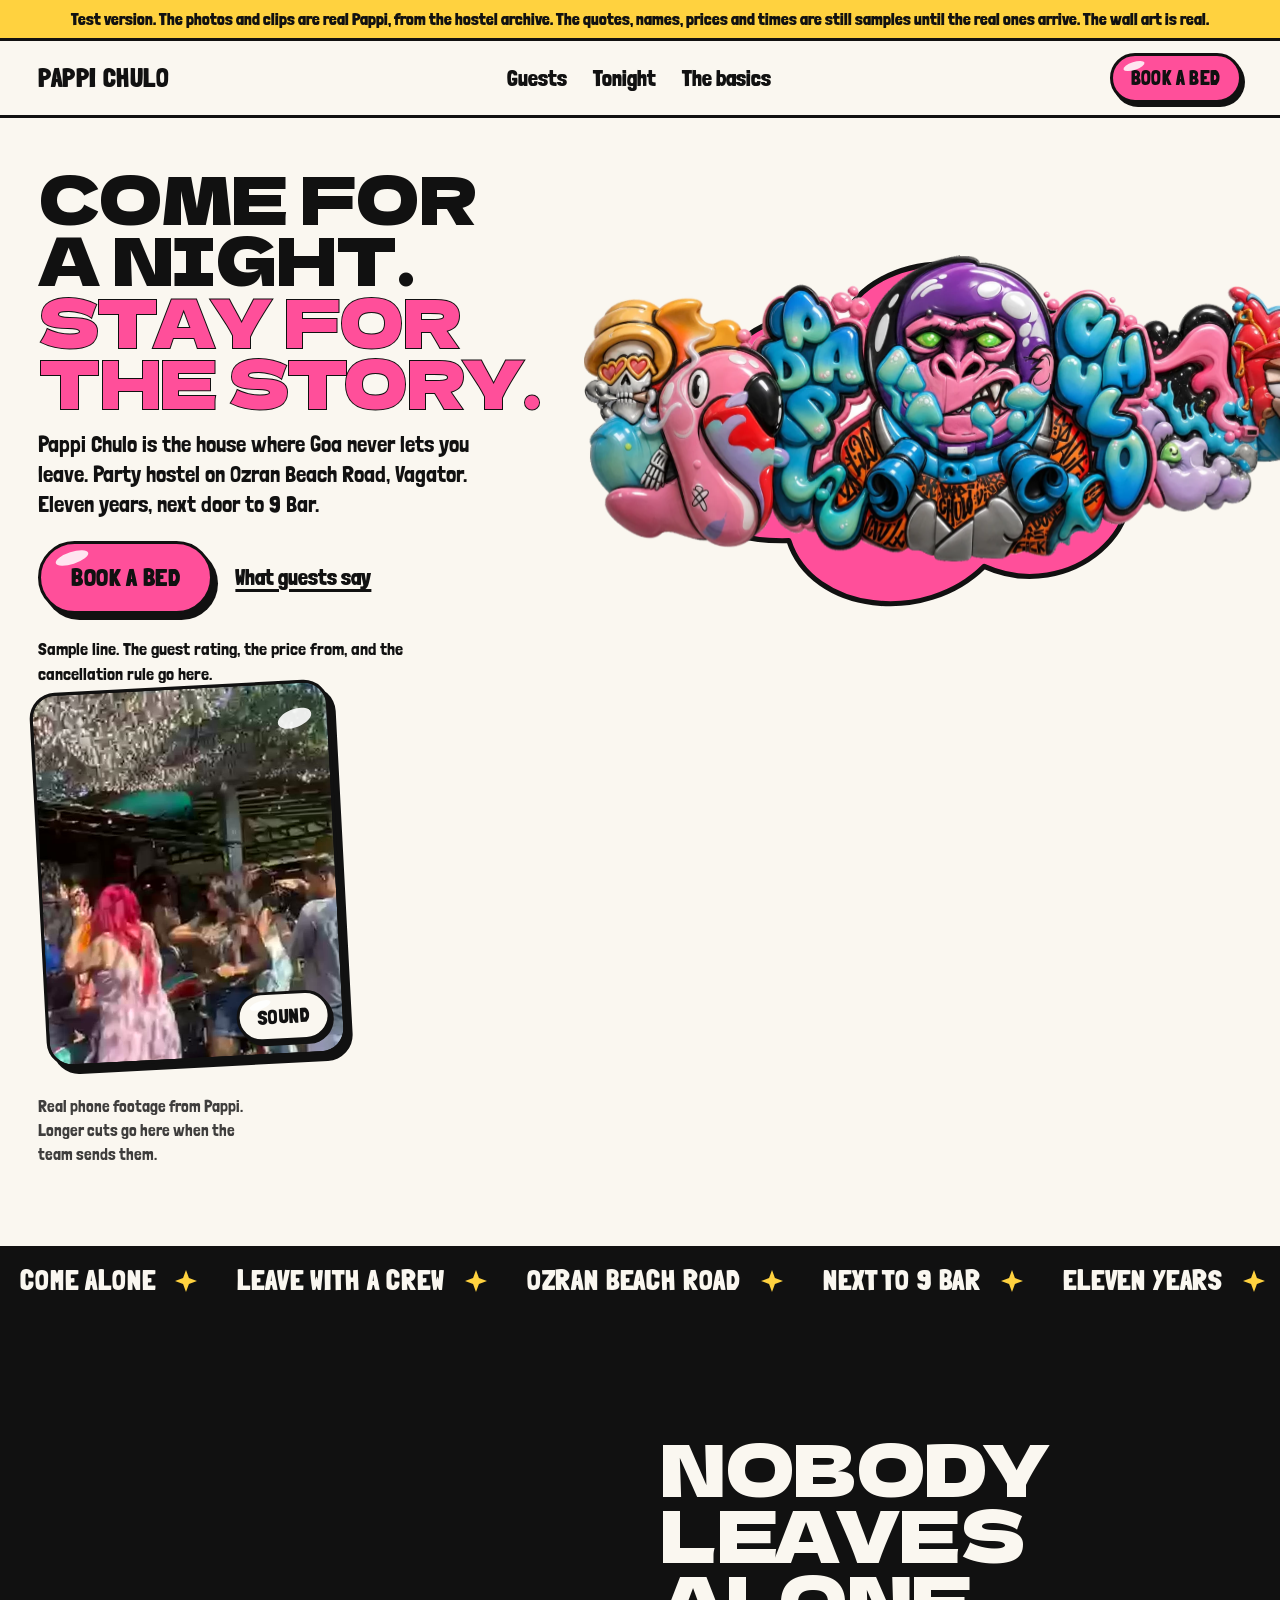
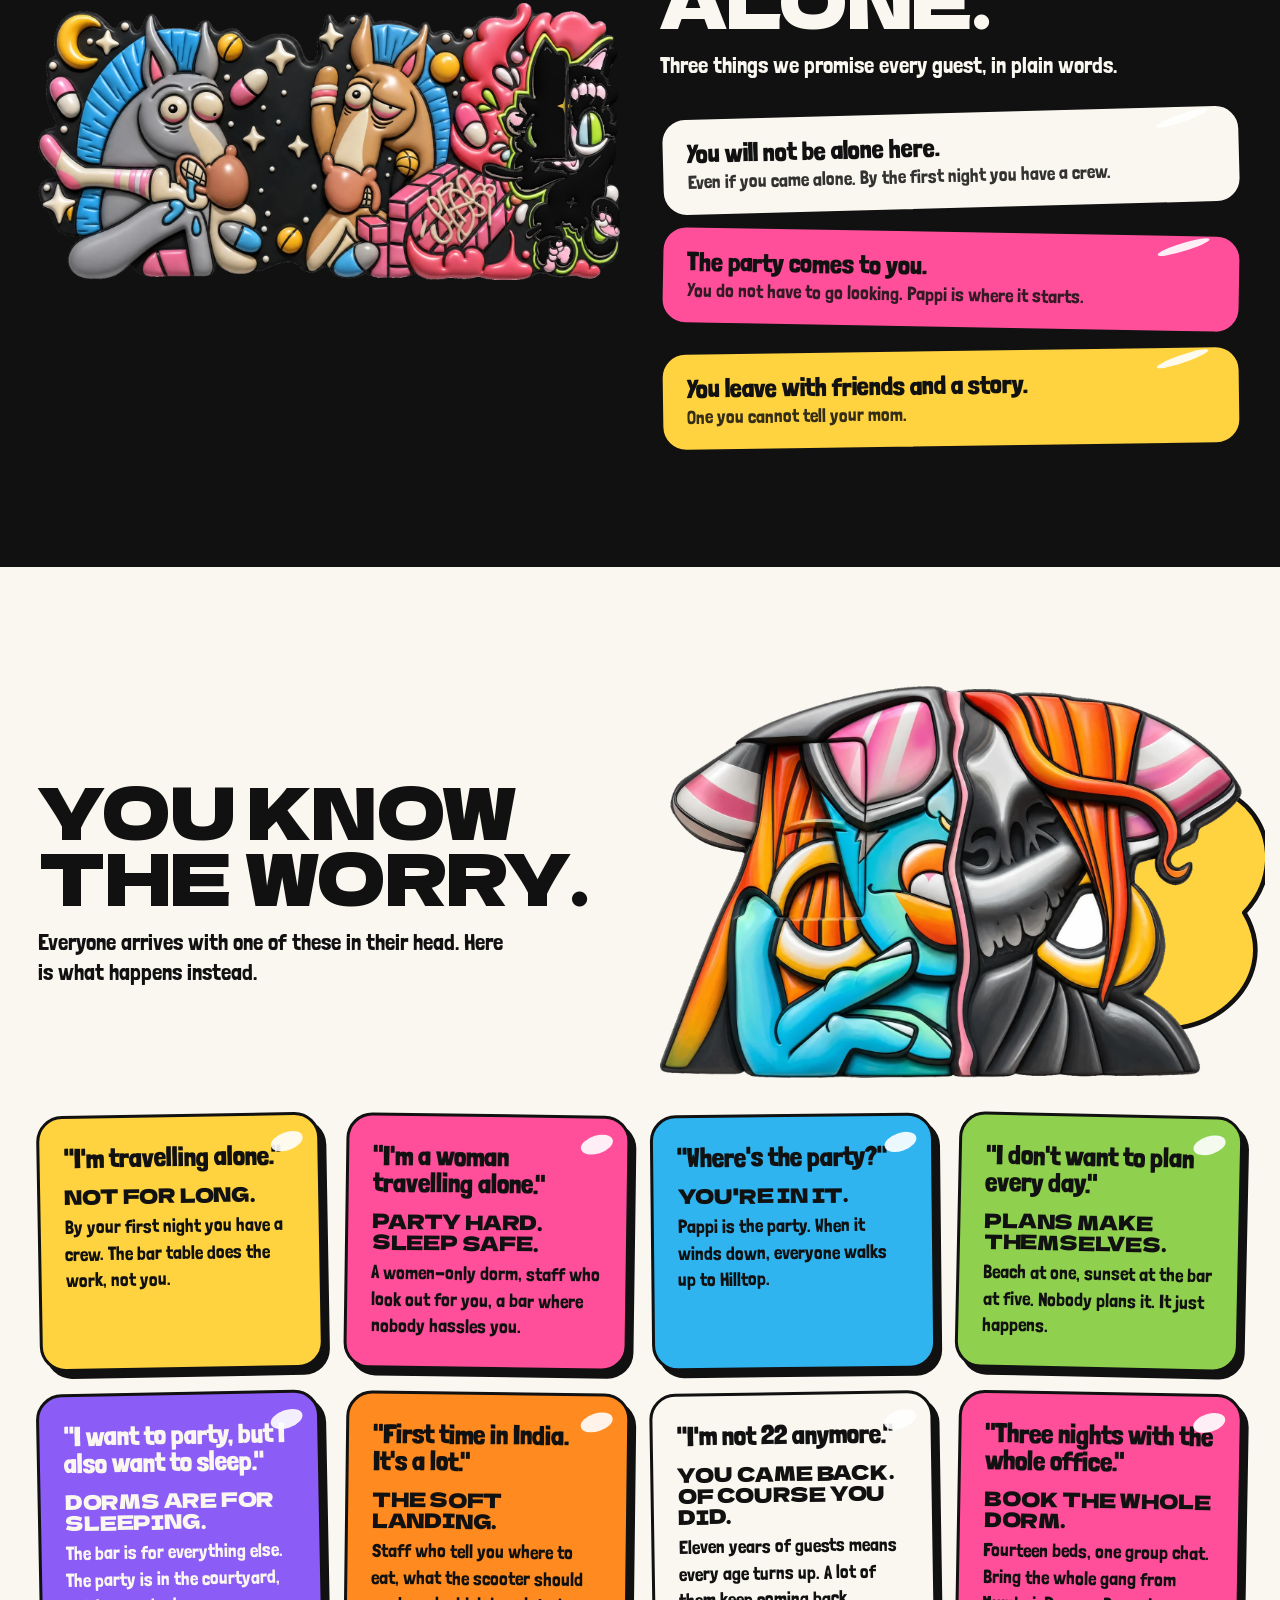
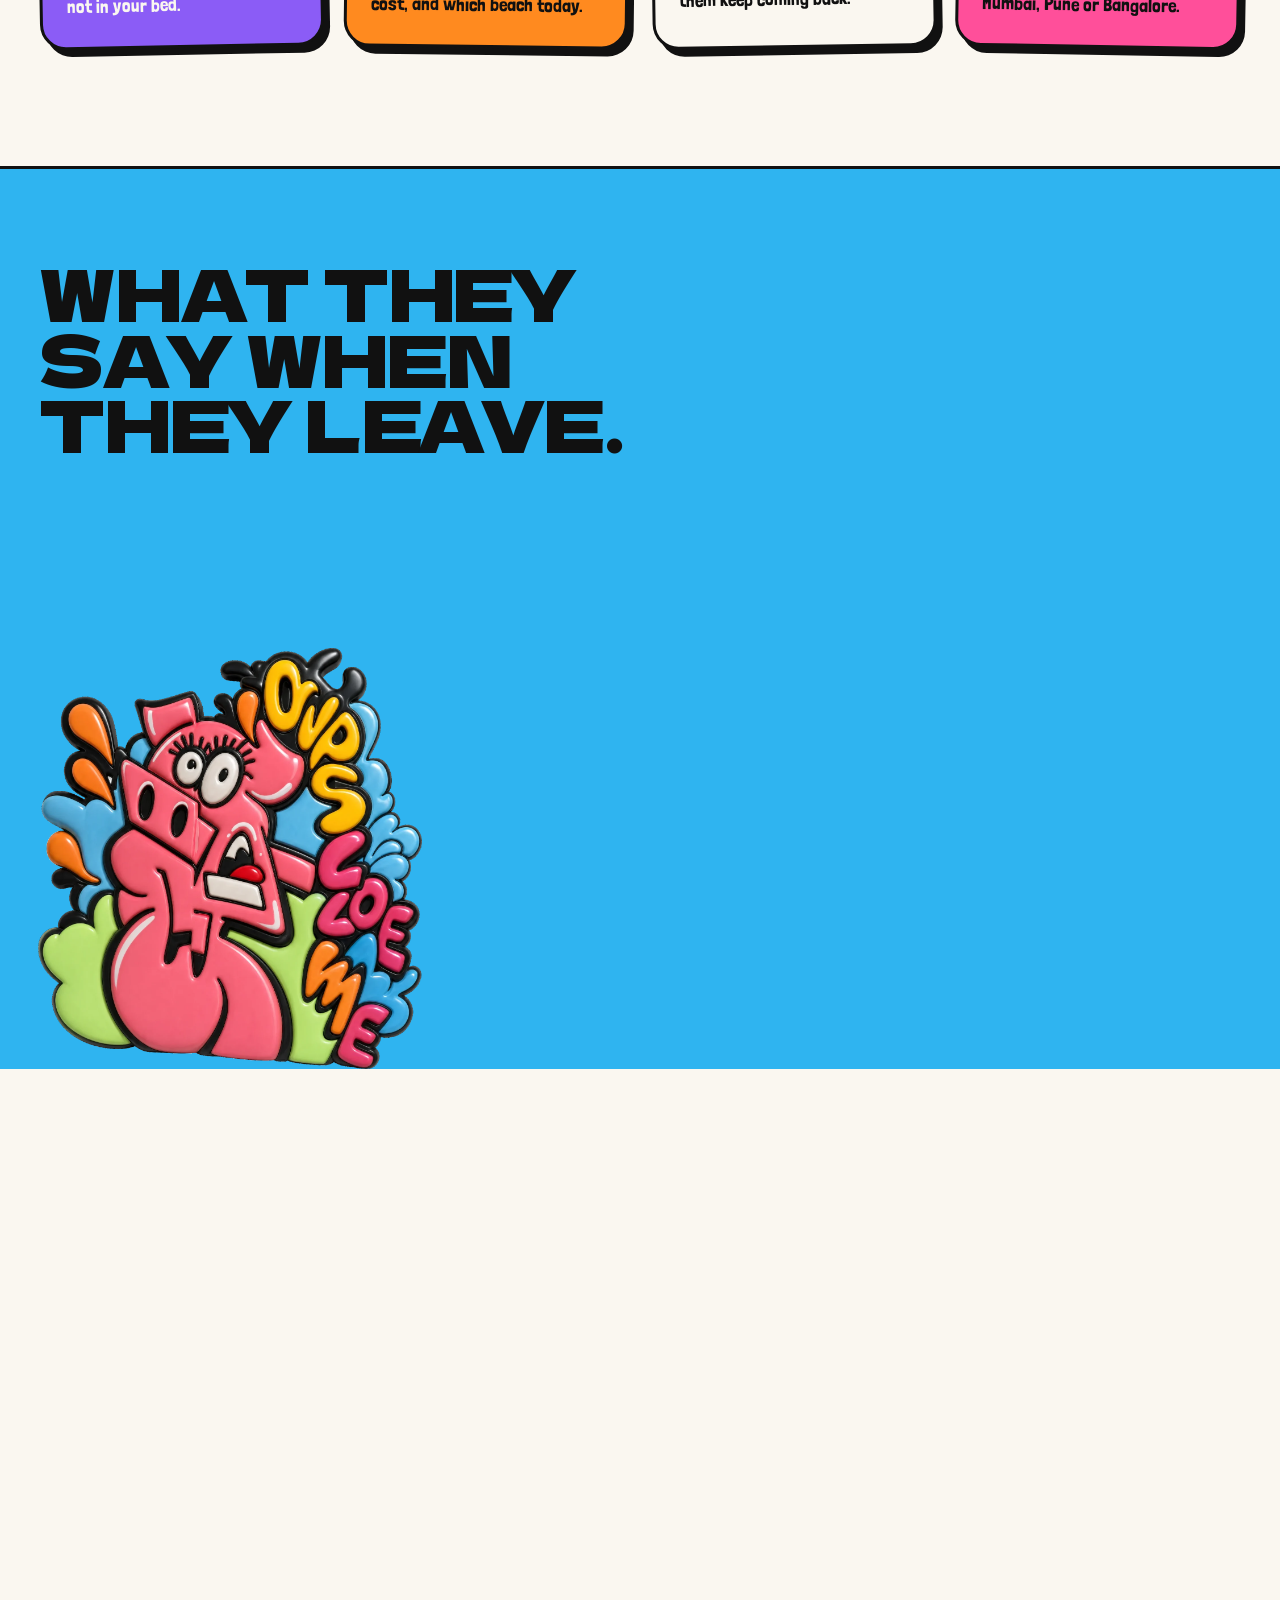
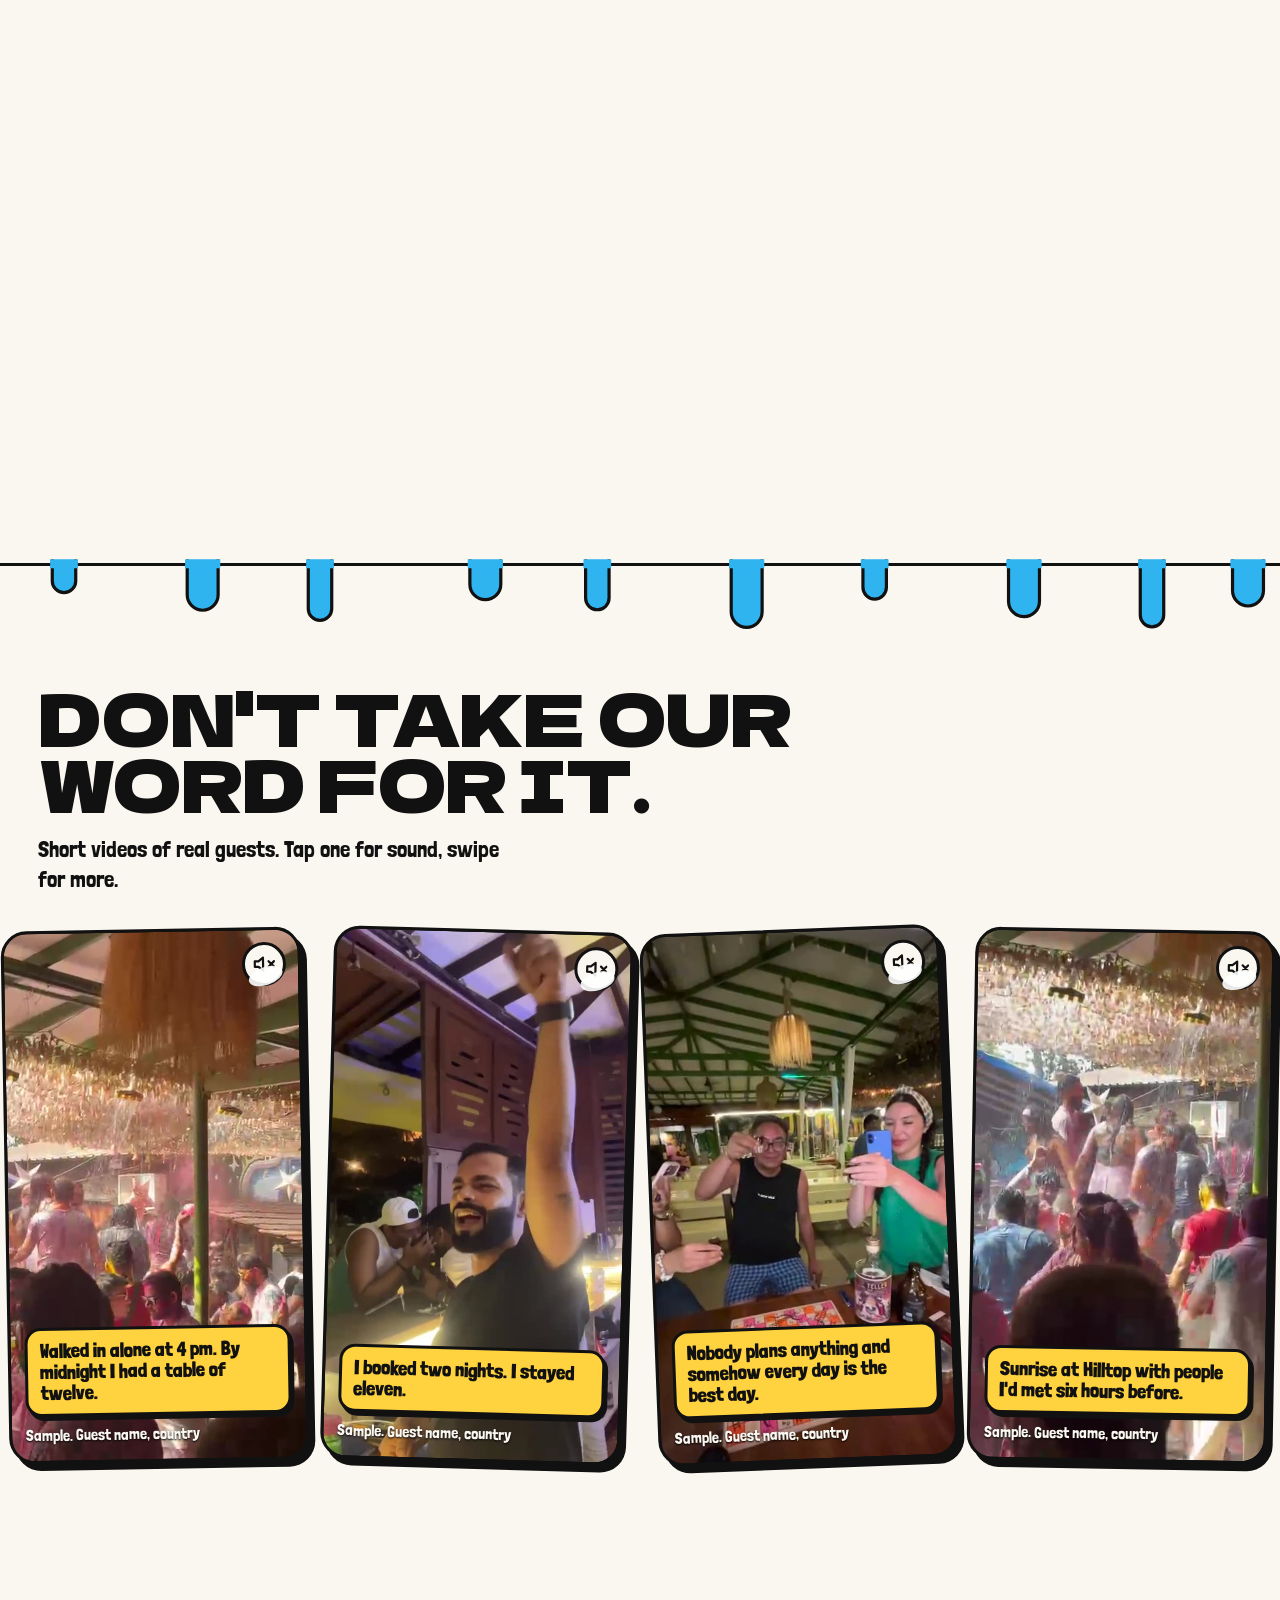
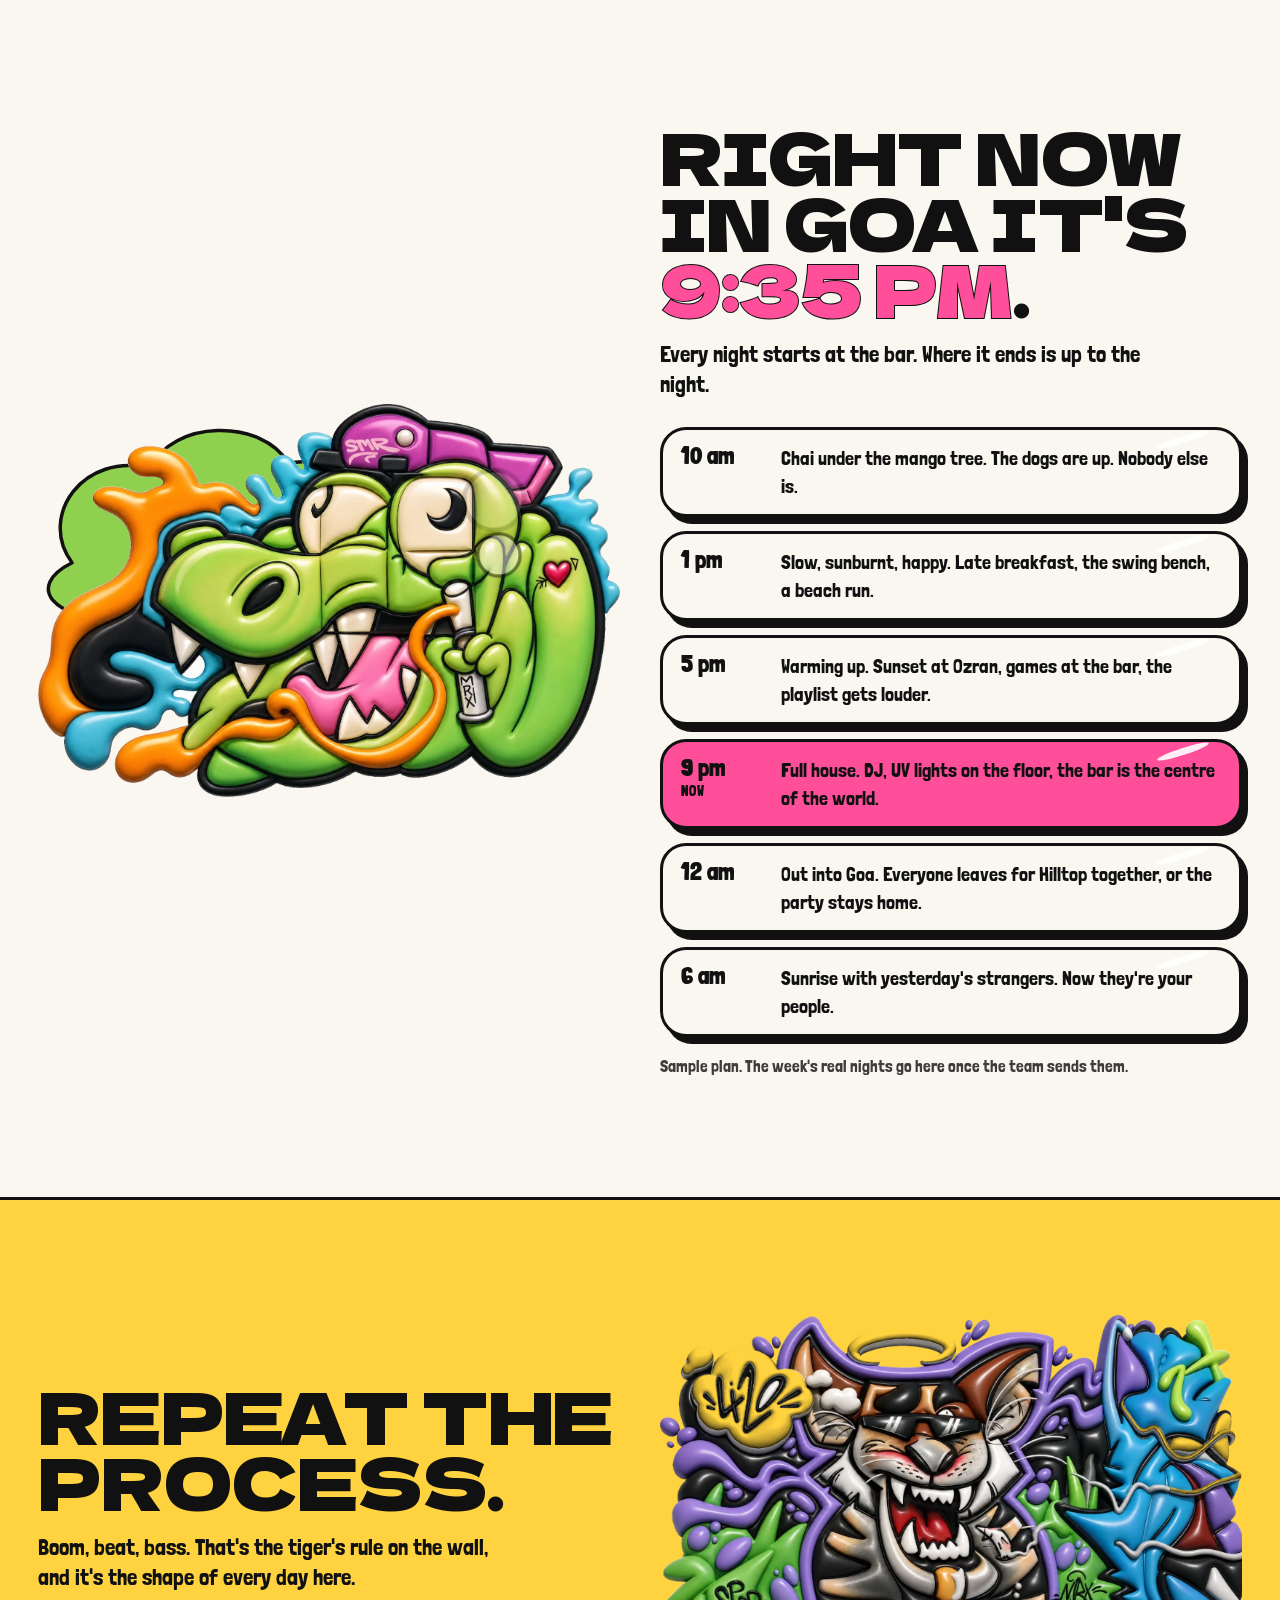
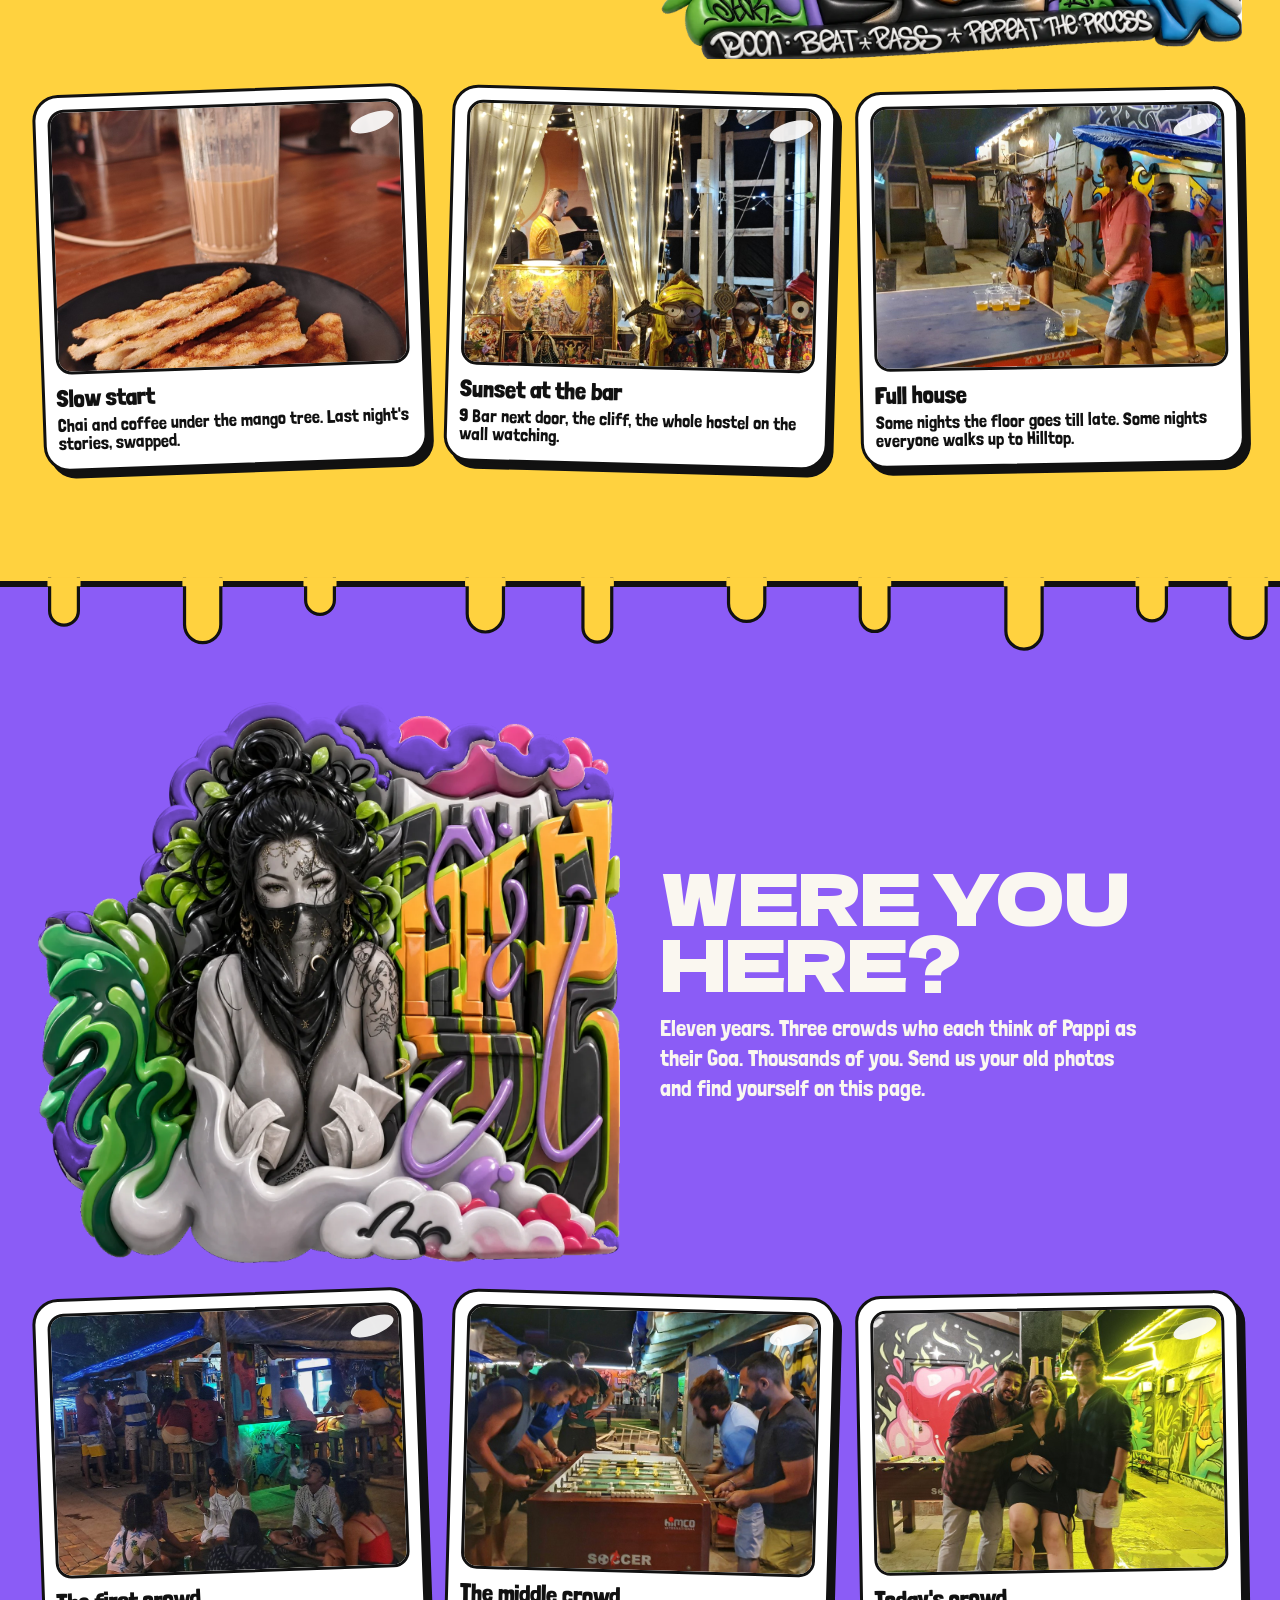
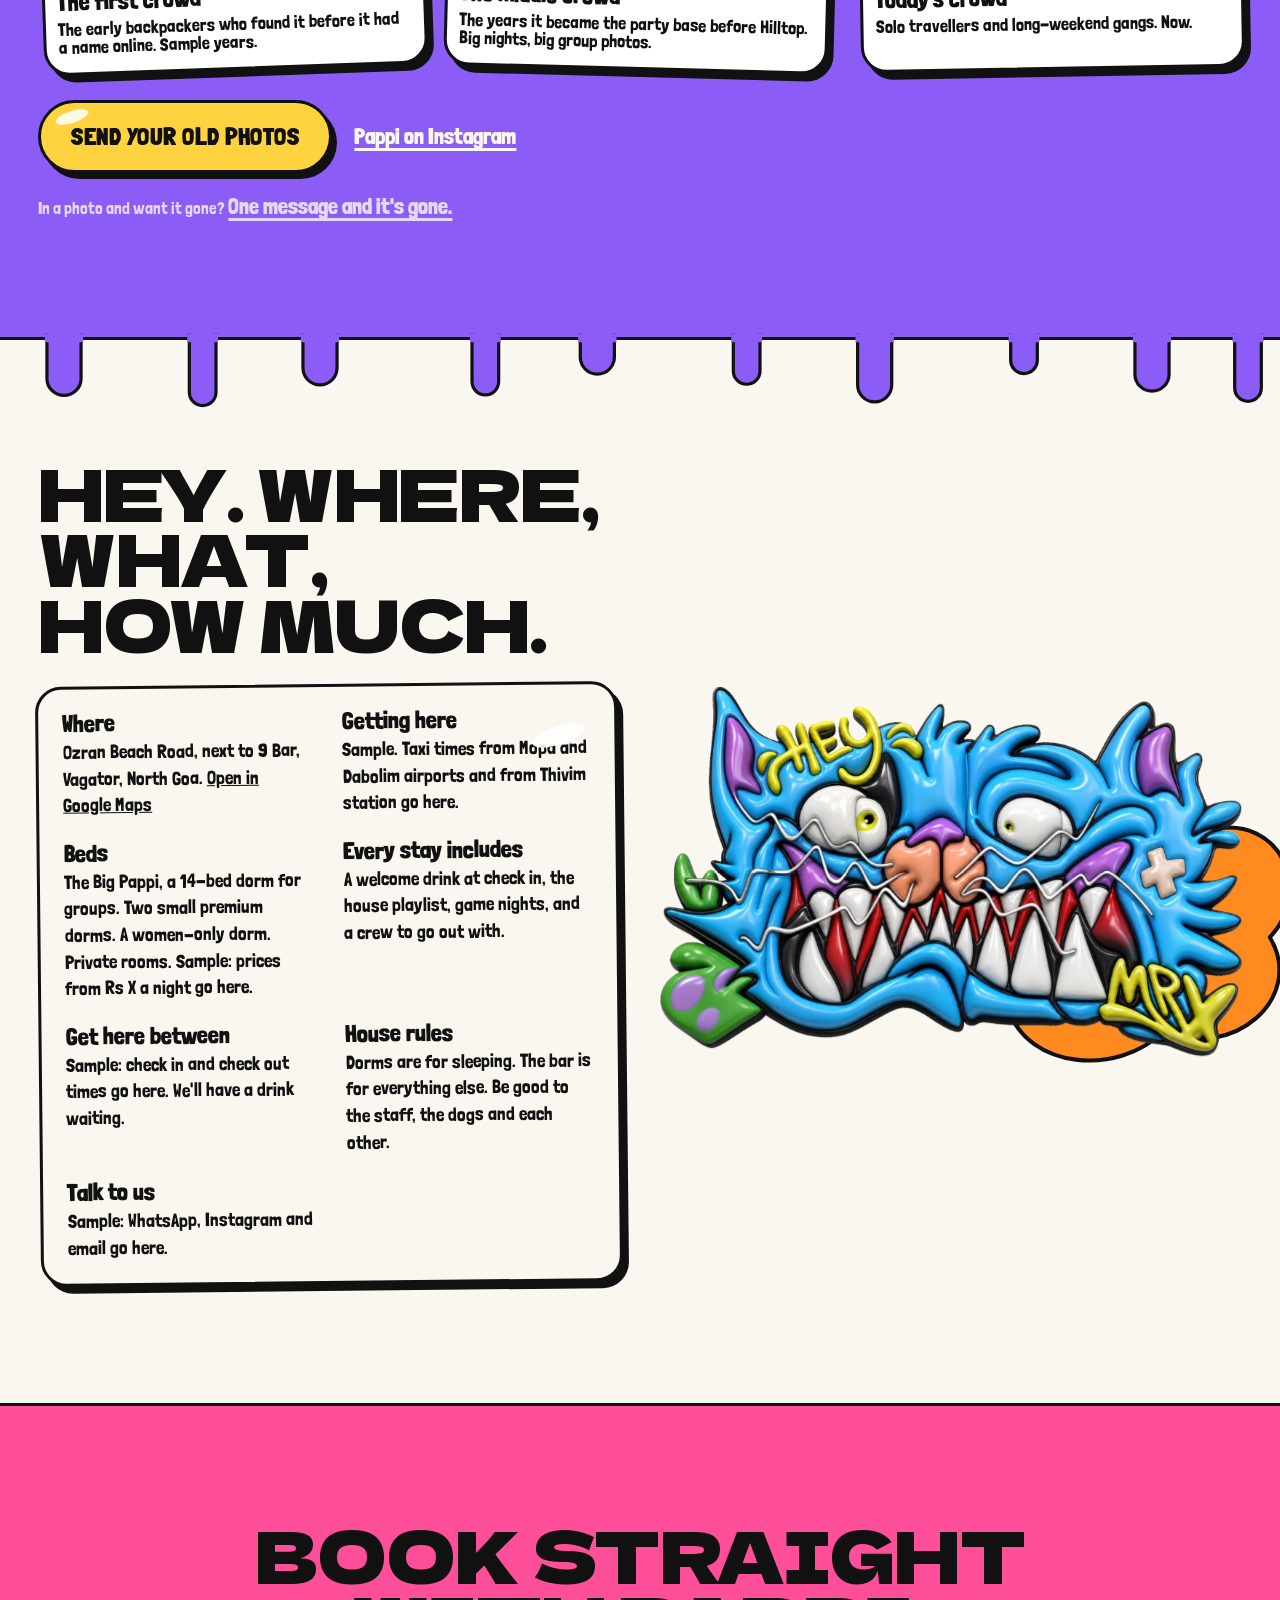
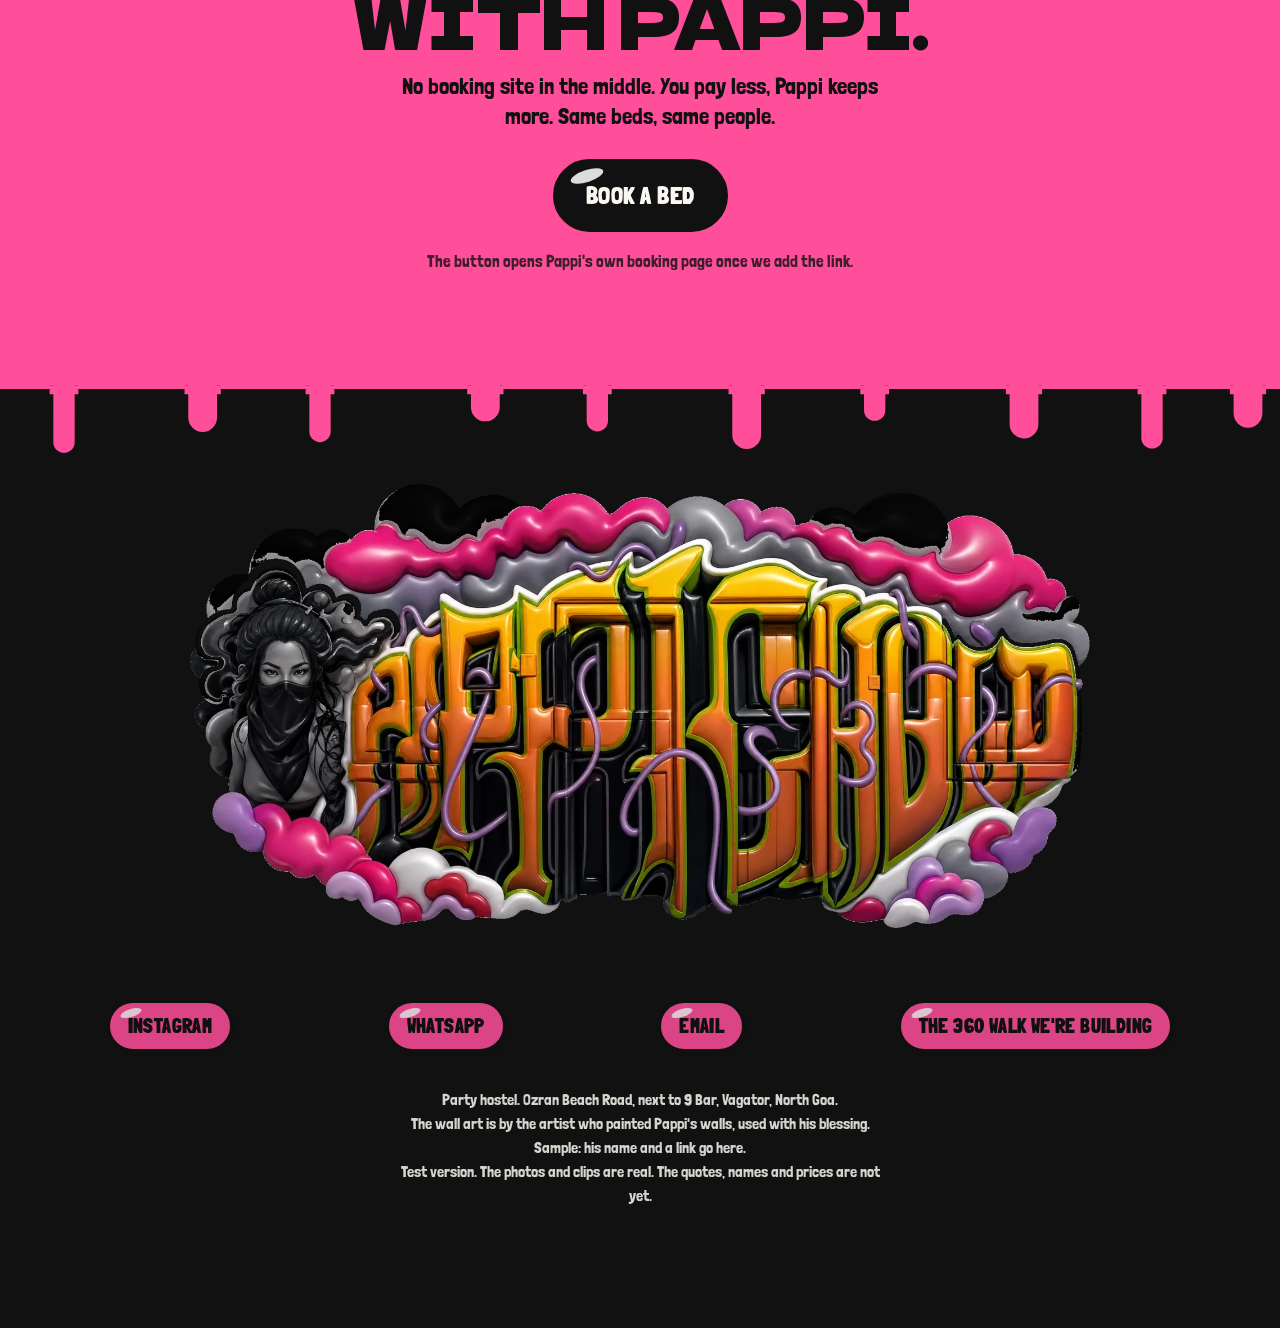
<file: index.html>
<!doctype html>
<html lang="en">
<head>
<meta charset="utf-8">
<script>document.documentElement.classList.add('js')</script>
<meta name="viewport" content="width=device-width, initial-scale=1, viewport-fit=cover">
<title>Pappi Chulo, party hostel in Vagator, Goa</title>
<meta name="description" content="Pappi Chulo is the house where Goa never lets you leave. Party hostel on Ozran Beach Road, Vagator, North Goa. Come for a night. Stay for the story. Book direct.">
<meta name="theme-color" content="#ff4f9a">
<link rel="canonical" href="https://t0rr0s.github.io/pappichulo-website/">
<!-- Sharing preview. Change the addresses when the site moves to its own domain. -->
<meta property="og:title" content="Pappi Chulo, Vagator">
<meta property="og:description" content="Come for a night. Stay for the story. A party hostel in Vagator, North Goa, for eleven years.">
<meta property="og:image" content="https://t0rr0s.github.io/pappichulo-website/media/og.jpg">
<meta property="og:url" content="https://t0rr0s.github.io/pappichulo-website/">
<meta property="og:type" content="website">
<meta name="twitter:card" content="summary_large_image">
<link rel="icon" href="data:image/svg+xml,%3Csvg xmlns='http://www.w3.org/2000/svg' viewBox='0 0 64 64'%3E%3Crect width='64' height='64' rx='16' fill='%23ff4f9a' stroke='%23111' stroke-width='5'/%3E%3Cellipse cx='22' cy='20' rx='9' ry='5' fill='%23fff' transform='rotate(-20 22 20)'/%3E%3C/svg%3E">
<link rel="preload" href="fonts/DelaGothicOne-400.woff2" as="font" type="font/woff2" crossorigin>
<link rel="preload" href="fonts/LondrinaSolid-900.woff2" as="font" type="font/woff2" crossorigin>
<link rel="preload" href="media/art/gorilla.webp" as="image" media="(min-width: 820px)">
<link rel="preload" href="media/art/gorilla-phone.webp" as="image" media="(max-width: 819px)">
<link rel="stylesheet" href="fonts/fonts.css">
<link rel="stylesheet" href="scenes/stage.css">
<script type="application/ld+json">
{"@context":"https://schema.org","@type":"Hostel","name":"Pappi Chulo","description":"Party hostel on Ozran Beach Road, Vagator, North Goa. Come for a night. Stay for the story.","url":"https://t0rr0s.github.io/pappichulo-website/","image":"https://t0rr0s.github.io/pappichulo-website/media/og.jpg","address":{"@type":"PostalAddress","streetAddress":"Ozran Beach Road, next to 9 Bar","addressLocality":"Vagator","addressRegion":"Goa","addressCountry":"IN"}}
</script>
<style>
/* The living wall. The page is one long cream wall of Pappi. The real graffiti characters host each
   part. Everything that is a "thing" (card, button, photo, quote) is a glossy sticker like the art:
   thick black outline, round corners, a hard dark edge underneath, one white shine. Coloured bands
   drip into the next section. Dela Gothic One for headlines, Londrina Solid for everything else.
   Colours come from the brand book, matched to the walls. Phone first. */
:root {
  --cream: #faf7f0;
  --ink: #111111;
  --pink: #ff4f9a;
  --blue: #2fb4f0;
  --green: #8fd14f;
  --orange: #ff8a1f;
  --purple: #8b5cf6;
  --yellow: #ffd23f;
  --line: 3px;
  --font-display: "Dela Gothic One", "Arial Black", Impact, sans-serif;
  --font-text: "Londrina Solid", "Arial Narrow", Impact, sans-serif;
  --m: clamp(18px, 3vw, 40px);
  --ease: cubic-bezier(0.23, 1, 0.32, 1);
}
* { box-sizing: border-box; }
html { scroll-behavior: smooth; }
html, body { margin: 0; background: var(--cream); color: var(--ink); }
body { font-family: var(--font-text); font-weight: 400; font-size: 20px; line-height: 1.4; -webkit-tap-highlight-color: transparent; overflow-x: clip; }
img, video, svg { display: block; max-width: 100%; height: auto; }
button { font: inherit; color: inherit; cursor: pointer; }
a { color: inherit; }
::selection { background: var(--ink); color: var(--yellow); }
:focus-visible { outline: 4px solid var(--ink); outline-offset: 3px; }
.on-ink :focus-visible, .on-purple :focus-visible { outline-color: var(--cream); }
h1, h2 { margin: 0; font-family: var(--font-display); font-weight: 400; line-height: 0.92; letter-spacing: -0.02em; text-transform: uppercase; text-wrap: balance; }
h1 { font-size: clamp(36px, 5.2vw, 84px); }
h2 { font-size: clamp(34px, 5.6vw, 84px); }
h3 { margin: 0; font-family: var(--font-text); font-weight: 900; font-size: 28px; line-height: 1; }
p { margin: 0; }
.wrap { max-width: 1320px; margin: 0 auto; padding: 0 var(--m); position: relative; }
.band { position: relative; padding: clamp(72px, 9vw, 130px) 0; border-top: var(--line) solid var(--ink); border-bottom: var(--line) solid var(--ink); }
.band.cream { background: var(--cream); border-color: transparent; }
.on-ink { background: var(--ink); color: var(--cream); }
.on-purple { background: var(--purple); color: var(--cream); }
.on-blue { background: var(--blue); color: var(--ink); }
.on-yellow { background: var(--yellow); color: var(--ink); }
.on-pink { background: var(--pink); color: var(--ink); }
.lede { font-size: 23px; line-height: 1.3; max-width: 40ch; margin-top: 18px; }
.fine { font-size: 17px; opacity: 0.8; margin-top: 18px; }

/* the sticker: the one shape the whole page is made of */
.stk { position: relative; background: var(--c, #fff); color: var(--ink); border: var(--line) solid var(--ink); border-radius: 26px; box-shadow: 6px 7px 0 var(--ink); transform: rotate(var(--r, 0deg)); }
.stk::before { content: ""; position: absolute; right: 5%; top: 7%; width: 12%; max-width: 54px; height: 8%; max-height: 18px; background: #fff; opacity: 0.9; border-radius: 50%; transform: rotate(-18deg); pointer-events: none; }
.stk.purple { --c: var(--purple); color: var(--cream); }
.stk.pink { --c: var(--pink); }
.stk.blue { --c: var(--blue); }
.stk.green { --c: var(--green); }
.stk.orange { --c: var(--orange); }
.stk.yellow { --c: var(--yellow); }
.stk.cream { --c: var(--cream); }

/* buttons: jelly pills with a shine */
.btn { position: relative; display: inline-flex; align-items: center; justify-content: center; gap: 10px; border: var(--line) solid var(--ink); border-radius: 999px; padding: 16px 30px; min-height: 62px; background: var(--pink); color: var(--ink); font-family: var(--font-text); font-weight: 900; font-size: 25px; letter-spacing: 0.02em; text-transform: uppercase; text-decoration: none; box-shadow: 5px 6px 0 var(--ink); overflow: hidden; }
.btn::before { content: ""; position: absolute; left: 14px; top: 8px; width: 34px; height: 12px; background: #fff; opacity: 0.85; border-radius: 50%; transform: rotate(-18deg); pointer-events: none; }
.btn::after { content: ""; position: absolute; top: -20%; left: -40%; width: 30%; height: 140%; background: #fff; opacity: 0; transform: skewX(-20deg); pointer-events: none; }
.btn:hover::after { animation: sweep 700ms var(--ease); }
@keyframes sweep { 0% { opacity: 0.6; left: -40%; } 100% { opacity: 0; left: 120%; } }
.btn.ink { background: var(--ink); color: var(--cream); box-shadow: 5px 6px 0 var(--pink); }
.btn.yellow { background: var(--yellow); }
.btn.small { min-height: 48px; padding: 8px 18px; font-size: 20px; box-shadow: 3px 4px 0 var(--ink); }
.btn.small::before { width: 22px; height: 8px; left: 10px; top: 6px; }
.link { font-weight: 900; font-size: 22px; text-decoration: underline; text-underline-offset: 4px; text-decoration-thickness: 3px; background: none; border: 0; padding: 0; }

/* test banner */
#test { background: var(--yellow); color: var(--ink); font-size: 17px; font-weight: 900; padding: 8px var(--m); text-align: center; line-height: 1.3; border-bottom: var(--line) solid var(--ink); }

/* top bar */
#top { position: sticky; top: 0; z-index: 40; display: flex; align-items: center; justify-content: space-between; gap: 16px; padding: 12px var(--m); background: var(--cream); border-bottom: var(--line) solid var(--ink); font-weight: 900; font-size: 22px; }
#top .word { text-decoration: none; text-transform: uppercase; letter-spacing: 0.02em; font-size: 26px; }
#top nav { display: none; gap: 26px; }
#top nav a { text-decoration: none; }

/* the drips hanging off every coloured band */
.drip { position: absolute; left: 0; right: 0; top: calc(100% + var(--line)); height: 64px; width: 100%; z-index: 5; pointer-events: none; overflow: visible; }
.drip path { fill: var(--c); stroke: var(--ink); stroke-width: 3; stroke-linejoin: round; }
.drip .cap { stroke: none; }

/* hosts: the wall characters, and the splashes behind them */
.host { position: relative; z-index: 2; width: 100%; height: auto; }
.splash { position: absolute; z-index: 1; pointer-events: none; }
.splash use { stroke: var(--ink); stroke-width: 4; stroke-linejoin: round; }
.mark { position: absolute; pointer-events: none; fill: currentColor; }
.star { animation: twinkle 2.6s ease-in-out infinite; }
.star:nth-child(2n) { animation-delay: 0.9s; }
.star:nth-child(3n) { animation-delay: 1.7s; }
@keyframes twinkle { 0%, 100% { transform: scale(0.7); opacity: 0.5; } 50% { transform: scale(1.1); opacity: 1; } }

/* hero: the gorilla is the face of the house */
#hero { padding: 24px 0 56px; overflow: clip; }
#hero .wrap { display: grid; gap: 18px; }
#hero .art { position: relative; margin: 0 -6%; order: -1; }
#hero .art .host { width: 100%; }
#hero h1 { position: relative; z-index: 3; margin-top: 8px; }
#hero h1 b { font-weight: inherit; color: var(--pink); -webkit-text-stroke: 2px var(--ink); paint-order: stroke fill; }
#hero .under { display: grid; gap: 22px; }
#hero .row { display: flex; flex-wrap: wrap; align-items: center; gap: 16px 22px; }
#hero .frame { position: relative; width: min(100%, 360px); aspect-ratio: 4 / 5; overflow: hidden; --r: -3deg; --c: var(--ink); padding: 0; }
#hero .frame::before { z-index: 3; }
#hero .frame video, #hero .frame img { position: absolute; inset: 0; width: 100%; height: 100%; object-fit: cover; border-radius: 22px; }
#sound { position: absolute; right: 12px; bottom: 12px; z-index: 3; background: var(--cream); }
#sound .on, #sound[aria-pressed="true"] .off { display: none; }
#sound[aria-pressed="true"] .on { display: inline; }
.trust { font-size: 18px; max-width: 46ch; }

/* the ticker */
.marquee { background: var(--ink); color: var(--cream); overflow: hidden; border-top: var(--line) solid var(--ink); border-bottom: var(--line) solid var(--ink); }
.marquee .track { display: flex; width: max-content; white-space: nowrap; font-weight: 900; font-size: 28px; letter-spacing: 0.03em; text-transform: uppercase; padding: 12px 0; animation: slide 30s linear infinite; }
.marquee span { display: inline-flex; align-items: center; gap: 20px; padding: 0 20px; }
.marquee svg { width: 22px; height: 22px; fill: var(--yellow); }
@keyframes slide { to { transform: translateX(-50%); } }

/* two column host layouts */
.duo { display: grid; gap: 28px; align-items: center; }
.duo .art { position: relative; }
.duo .copy { position: relative; z-index: 3; }

/* night: the promise, under the wolf's moon */
#night { --c: var(--ink); }
#night .promises { display: grid; gap: 18px; margin-top: 30px; }
#night .promise { padding: 20px 24px 22px; font-weight: 900; font-size: 26px; line-height: 1.05; }
#night .promise small { display: block; font-weight: 400; font-size: 19px; margin-top: 6px; opacity: 0.85; }
#night .mark.star { color: var(--yellow); width: 22px; }

/* the worries: eight stickers, the split face watching */
#why .panels { display: grid; gap: 22px; margin-top: 36px; }
.panel { padding: 26px 24px 26px; display: grid; gap: 8px; align-content: start; }
.panel .q { font-weight: 900; font-size: 27px; line-height: 1; }
.panel .a { font-family: var(--font-display); font-size: 20px; line-height: 1.05; text-transform: uppercase; letter-spacing: -0.01em; margin-top: 6px; }
.panel p { font-size: 19px; }

/* the review wall: the peak. Quotes slap on one by one as you scroll. */
#wall { --c: var(--blue); padding: 0; }
#wall .pig { display: block; }
#wall .scene-stage { background: var(--blue); color: var(--ink); min-height: 100svh; padding: clamp(56px, 7vw, 96px) var(--m); overflow: clip; }
#wall h2 { position: relative; z-index: 2; max-width: 12ch; }
#wall .pig { position: relative; z-index: 2; width: min(78%, 360px); margin: 24px auto 0; }
#wall .posters { position: relative; z-index: 3; display: grid; gap: 22px; margin-top: 28px; }
.poster { margin: 0; padding: 22px 24px 20px; }
.poster p { font-weight: 900; font-size: 26px; line-height: 1.05; }
.poster footer { font-size: 17px; margin-top: 10px; opacity: 0.85; }
html.js #wall.is-live .scene-stage { padding-bottom: 0; }
html.js #wall.is-live .pig { position: absolute; left: var(--m); bottom: 0; width: min(30vw, 400px); margin: 0; z-index: 2; }
html.js #wall.is-live .posters { position: absolute; inset: 0; display: block; margin: 0; }
html.js #wall.is-live .poster { position: absolute; width: min(34vw, 420px); }

/* stories: tall videos on a rail */
#stories .rail { display: flex; gap: 22px; overflow-x: auto; scroll-snap-type: x mandatory; padding: 16px 4px 24px; margin: 20px calc(-1 * var(--m)) 0; padding-left: var(--m); scrollbar-width: none; }
#stories .rail::-webkit-scrollbar { display: none; }
.story { flex: 0 0 min(72vw, 300px); aspect-ratio: 9 / 16; scroll-snap-align: start; overflow: hidden; padding: 0; text-align: left; --c: var(--ink); }
.story::before { z-index: 3; }
.story img, .story video { position: absolute; inset: 0; width: 100%; height: 100%; object-fit: cover; border-radius: 22px; }
.story .text { position: absolute; left: 14px; right: 14px; bottom: 14px; z-index: 2; display: grid; gap: 8px; }
.story .quote { background: var(--yellow); border: var(--line) solid var(--ink); border-radius: 16px; padding: 10px 12px; font-weight: 900; font-size: 20px; line-height: 1.05; box-shadow: 3px 4px 0 var(--ink); }
.story .who { color: var(--cream); font-size: 16px; text-shadow: 0 1px 2px #000; }
.story .snd { position: absolute; top: 12px; right: 12px; z-index: 2; width: 44px; height: 44px; border-radius: 50%; background: var(--cream); border: var(--line) solid var(--ink); display: grid; place-items: center; }
.story .snd svg { width: 22px; height: 22px; }
.story .snd .on, .story[data-sound="on"] .snd .off { display: none; }
.story[data-sound="on"] .snd .on { display: block; }

/* tonight: the croc at the bar, the live clock */
#now .clock { color: var(--pink); -webkit-text-stroke: 2px var(--ink); paint-order: stroke fill; white-space: nowrap; }
#plan { list-style: none; margin: 28px 0 0; padding: 0; display: grid; gap: 14px; }
#plan li { display: grid; grid-template-columns: 86px 1fr; gap: 14px; align-items: start; padding: 14px 18px; transition: background 300ms var(--ease); }
#plan li span:first-child { font-weight: 900; font-size: 24px; line-height: 1; }
#plan li.live { --c: var(--pink); }
#plan li.live span:first-child::after { content: " now"; font-size: 15px; letter-spacing: 0.06em; text-transform: uppercase; display: block; margin-top: 4px; }
.smoke { position: absolute; width: 7%; aspect-ratio: 1; border-radius: 50%; background: var(--cream); border: var(--line) solid var(--ink); z-index: 3; opacity: 0; }

/* the day loop: the tiger's rule */
#day { --c: var(--yellow); }
#day .three { display: grid; gap: 26px; margin-top: 30px; }
figure.polaroid { margin: 0; padding: 12px 12px 16px; --c: #fff; }
figure.polaroid img { width: 100%; aspect-ratio: 4 / 3; object-fit: cover; border: var(--line) solid var(--ink); border-radius: 16px; }
figure.polaroid figcaption { margin-top: 12px; font-weight: 900; font-size: 24px; line-height: 1; }
figure.polaroid figcaption span { display: block; font-weight: 400; font-size: 18px; margin-top: 6px; }

/* eras: were you here */
#eras { --c: var(--purple); }
#eras .three { display: grid; gap: 26px; margin-top: 30px; }
#eras .row { display: flex; flex-wrap: wrap; gap: 16px 22px; align-items: center; margin-top: 30px; }

/* basics: the cat says hey */
#basics dl { margin: 28px 0 0; padding: 22px 24px; display: grid; gap: 18px; }
#basics dt { font-weight: 900; font-size: 24px; line-height: 1; }
#basics dd { margin: 4px 0 0; font-size: 19px; }

/* book */
#book { --c: var(--pink); text-align: center; }
#book .lede { margin-inline: auto; }
#book .btn { margin-top: 28px; }

body > footer { background: var(--ink); color: var(--cream); padding: clamp(56px, 7vw, 100px) var(--m) 120px; border-top: var(--line) solid var(--ink); }
body > footer .name { display: block; max-width: 900px; margin: 0 auto; }
body > footer .links { display: flex; flex-wrap: wrap; justify-content: center; gap: 12px 16px; margin-top: 36px; }
body > footer .small { font-size: 16px; line-height: 1.5; opacity: 0.85; text-align: center; max-width: 60ch; margin: 36px auto 0; }

/* phone bar */
#stick { position: fixed; left: 0; right: 0; bottom: 0; z-index: 50; display: flex; align-items: center; justify-content: space-between; gap: 12px; padding: 10px var(--m) max(10px, env(safe-area-inset-bottom)); background: var(--cream); border-top: var(--line) solid var(--ink); transform: translateY(110%); transition: transform 320ms var(--ease); }
#stick small { font-weight: 900; font-size: 17px; line-height: 1.1; }
body.away #stick { transform: none; }
#toast { position: fixed; left: 50%; bottom: 96px; transform: translate(-50%, 20px); z-index: 60; max-width: min(92vw, 520px); background: var(--ink); color: var(--cream); padding: 14px 18px; border-radius: 18px; border: var(--line) solid var(--cream); font-weight: 900; font-size: 18px; line-height: 1.25; opacity: 0; pointer-events: none; transition: opacity 240ms, transform 240ms var(--ease); }
#toast.on { opacity: 1; transform: translate(-50%, 0); }

/* motion gates: things that pop in start hidden only when script runs */
html.js .pop { visibility: hidden; }
html.js .pop.in, html.no-gsap .pop { visibility: visible; }

@media (min-width: 820px) {
  #top nav { display: flex; }
  #hero { padding: 40px 0 80px; }
  #hero .wrap { grid-template-columns: 1fr 1.15fr; align-items: center; gap: 0 20px; }
  #hero .art { margin: 0 -12% 0 -4%; order: 0; }
  #hero .copy { padding-right: 20px; }
  .duo { grid-template-columns: 1fr 1fr; gap: 40px; }
  .duo.flip .art { order: -1; }
  #night .promises { grid-template-columns: 1fr; }
  #why .panels { grid-template-columns: repeat(2, 1fr); }
  #day .three, #eras .three { grid-template-columns: repeat(3, 1fr); }
  #basics dl { grid-template-columns: 1fr 1fr; gap: 22px 32px; }
  #stick { display: none; }
  #toast { bottom: 32px; }
}
@media (min-width: 1100px) {
  #why .panels { grid-template-columns: repeat(4, 1fr); }
  #hero .frame { width: 300px; }
}
@media (prefers-reduced-motion: reduce) {
  html { scroll-behavior: auto; }
  .marquee .track, .star, .btn::after { animation: none !important; }
  html.js .pop { visibility: visible; }
}
</style>
</head>
<body>
<svg width="0" height="0" style="position:absolute" aria-hidden="true">
  <symbol id="s-star" viewBox="0 0 24 24"><path d="M12 0l3.2 8.8L24 12l-8.8 3.2L12 24l-3.2-8.8L0 12l8.8-3.2z"/></symbol>
  <symbol id="s-blob" viewBox="0 0 400 320"><path d="M78 190c-40-54 14-128 90-108 24-56 128-58 158-6 66-14 100 60 56 106 36 60-38 122-104 92-46 46-134 36-152-20-66 2-104-36-48-64z"/></symbol>
  <symbol id="s-pill" viewBox="0 0 60 28"><rect x="2" y="2" width="56" height="24" rx="12" fill="#fff" stroke="#111" stroke-width="3"/><path d="M30 2v24" stroke="#111" stroke-width="3"/><path d="M14 2h16v24H14a12 12 0 0 1 0-24z" fill="#ff4f9a"/></symbol>
</svg>

<div id="test">Test version. The photos and clips are real Pappi, from the hostel archive. The quotes, names, prices and times are still samples until the real ones arrive. The wall art is real.</div>

<header id="top">
  <a class="word" href="#hero">Pappi Chulo</a>
  <nav aria-label="Page">
    <a href="#wall">Guests</a>
    <a href="#now">Tonight</a>
    <a href="#basics">The basics</a>
  </nav>
  <button type="button" class="btn small" data-book>Book a bed</button>
</header>

<main>
<section id="hero" aria-label="Welcome">
  <div class="wrap">
    <div class="copy">
      <h1>Come for<br>a night.<br><b>Stay for<br>the story.</b></h1>
      <div class="under">
        <p class="lede">Pappi Chulo is the house where Goa never lets you leave. Party hostel on Ozran Beach Road, Vagator. Eleven years, next door to 9 Bar.</p>
        <div class="row">
          <button type="button" class="btn" data-book>Book a bed</button>
          <a class="link" href="#wall">What guests say</a>
        </div>
        <p class="trust">Sample line. The guest rating, the price from, and the cancellation rule go here.</p>
      </div>
    </div>
    <div class="art">
      <svg class="splash" style="left:6%;top:-6%;width:70%;color:var(--pink)" viewBox="0 0 400 320" aria-hidden="true"><use href="#s-blob" fill="currentColor"/></svg>
      <picture>
        <source media="(max-width: 819px)" srcset="media/art/gorilla-phone.webp">
        <img id="gorilla" class="host pop" src="media/art/gorilla.webp" alt="The Pappi Chulo wall: a gorilla astronaut between puffy letters, a flamingo and a pirate." width="1600" height="667" fetchpriority="high">
      </picture>
    </div>
    <div class="row">
      <div class="frame stk">
        <video id="hero-video" muted playsinline loop preload="metadata" poster="media/hero-phone.jpg" aria-label="A real Pappi night. Phone footage from the hostel."></video>
        <button type="button" id="sound" class="btn small" aria-pressed="false" aria-label="Turn the sound on">
          <span class="off">Sound</span><span class="on">Sound is on</span>
        </button>
      </div>
      <p class="fine" style="max-width:26ch">Real phone footage from Pappi. Longer cuts go here when the team sends them.</p>
    </div>
  </div>
</section>

<div class="marquee" aria-hidden="true">
  <div class="track">
    <span>Come alone<svg><use href="#s-star"/></svg></span><span>Leave with a crew<svg><use href="#s-star"/></svg></span><span>Ozran Beach Road<svg><use href="#s-star"/></svg></span><span>Next to 9 Bar<svg><use href="#s-star"/></svg></span><span>Eleven years<svg><use href="#s-star"/></svg></span><span>Zero early nights<svg><use href="#s-star"/></svg></span><span>Book direct, pay less<svg><use href="#s-star"/></svg></span>
    <span>Come alone<svg><use href="#s-star"/></svg></span><span>Leave with a crew<svg><use href="#s-star"/></svg></span><span>Ozran Beach Road<svg><use href="#s-star"/></svg></span><span>Next to 9 Bar<svg><use href="#s-star"/></svg></span><span>Eleven years<svg><use href="#s-star"/></svg></span><span>Zero early nights<svg><use href="#s-star"/></svg></span><span>Book direct, pay less<svg><use href="#s-star"/></svg></span>
  </div>
</div>

<section id="night" class="band on-ink" aria-label="The promise">
  <div class="wrap duo flip">
    <div class="art">
      <svg class="mark star" style="left:4%;top:0;width:22px" aria-hidden="true"><use href="#s-star"/></svg>
      <svg class="mark star" style="right:8%;top:10%;width:16px" aria-hidden="true"><use href="#s-star"/></svg>
      <svg class="mark star" style="left:40%;bottom:-4%;width:18px" aria-hidden="true"><use href="#s-star"/></svg>
      <picture>
        <source media="(max-width: 819px)" srcset="media/art/wolf-phone.webp">
        <img class="host pop" src="media/art/wolf.webp" alt="The night wall: a wolf and a horse with blue mohawks under a moon and stars." width="1600" height="760" loading="lazy">
      </picture>
    </div>
    <div class="copy">
      <h2>Nobody leaves alone.</h2>
      <p class="lede">Three things we promise every guest, in plain words.</p>
      <div class="promises">
        <p class="promise stk cream pop" style="--r:-1.5deg">You will not be alone here. <small>Even if you came alone. By the first night you have a crew.</small></p>
        <p class="promise stk pink pop" style="--r:1deg">The party comes to you. <small>You do not have to go looking. Pappi is where it starts.</small></p>
        <p class="promise stk yellow pop" style="--r:-0.8deg">You leave with friends and a story. <small>One you cannot tell your mom.</small></p>
      </div>
    </div>
  </div>
</section>

<section id="why" class="band cream">
  <div class="wrap">
    <div class="duo">
      <div class="copy">
        <h2>You know the worry.</h2>
        <p class="lede">Everyone arrives with one of these in their head. Here is what happens instead.</p>
      </div>
      <div class="art">
        <svg class="splash" style="right:-4%;top:4%;width:80%;color:var(--yellow)" viewBox="0 0 400 320" aria-hidden="true"><use href="#s-blob" fill="currentColor"/></svg>
        <picture>
          <source media="(max-width: 819px)" srcset="media/art/face-phone.webp">
          <img class="host pop" src="media/art/face.webp" alt="A split face from the wall: one half blue with pink glasses, the other half a skull." width="1600" height="1079" loading="lazy">
        </picture>
      </div>
    </div>
    <div class="panels">
      <article class="panel stk yellow pop" style="--r:-1deg"><p class="q">"I'm travelling alone."</p><p class="a">Not for long.</p><p>By your first night you have a crew. The bar table does the work, not you.</p></article>
      <article class="panel stk pink pop" style="--r:0.8deg"><p class="q">"I'm a woman travelling alone."</p><p class="a">Party hard. Sleep safe.</p><p>A women-only dorm, staff who look out for you, a bar where nobody hassles you.</p></article>
      <article class="panel stk blue pop" style="--r:-0.6deg"><p class="q">"Where's the party?"</p><p class="a">You're in it.</p><p>Pappi is the party. When it winds down, everyone walks up to Hilltop.</p></article>
      <article class="panel stk green pop" style="--r:1.2deg"><p class="q">"I don't want to plan every day."</p><p class="a">Plans make themselves.</p><p>Beach at one, sunset at the bar at five. Nobody plans it. It just happens.</p></article>
      <article class="panel stk purple pop" style="--r:-1.1deg"><p class="q">"I want to party, but I also want to sleep."</p><p class="a">Dorms are for sleeping.</p><p>The bar is for everything else. The party is in the courtyard, not in your bed.</p></article>
      <article class="panel stk orange pop" style="--r:0.7deg"><p class="q">"First time in India. It's a lot."</p><p class="a">The soft landing.</p><p>Staff who tell you where to eat, what the scooter should cost, and which beach today.</p></article>
      <article class="panel stk cream pop" style="--r:-0.9deg"><p class="q">"I'm not 22 anymore."</p><p class="a">You came back. Of course you did.</p><p>Eleven years of guests means every age turns up. A lot of them keep coming back.</p></article>
      <article class="panel stk pink pop" style="--r:1deg"><p class="q">"Three nights with the whole office."</p><p class="a">Book the whole dorm.</p><p>Fourteen beds, one group chat. Bring the whole gang from Mumbai, Pune or Bangalore.</p></article>
    </div>
  </div>
</section>

<section id="wall" class="scene band" data-scene="wall" data-options='{"hold":3}' aria-label="What guests say">
  <div class="scene-stage on-blue">
    <h2>What they say when they leave.</h2>
    <picture class="pig">
      <source media="(max-width: 819px)" srcset="media/art/pig-phone.webp">
      <img class="host" src="media/art/pig.webp" alt="The pink pig from the wall, next to the words Oops love me." width="1351" height="1480" loading="lazy">
    </picture>
    <div class="posters">
      <blockquote class="poster stk cream" style="--r:-3deg" data-move><p>I booked two nights. I stayed eleven. That's Pappi.</p><footer>Sample. A real guest's name and country go here.</footer></blockquote>
      <blockquote class="poster stk yellow" style="--r:2deg" data-move><p>Walked in alone at 4 pm. By midnight I had a table of twelve.</p><footer>Sample. A real guest's name and country go here.</footer></blockquote>
      <blockquote class="poster stk pink" style="--r:-1.5deg" data-move><p>Pappi in three words: loud, warm, home.</p><footer>Sample. A real guest's name and country go here.</footer></blockquote>
      <blockquote class="poster stk green" style="--r:3deg" data-move><p>Every hostel says "family". This one means it.</p><footer>Sample. A real guest's name and country go here.</footer></blockquote>
      <blockquote class="poster stk cream" style="--r:-2.5deg" data-move><p>I came for the party. I came back for the people.</p><footer>Sample. A real guest's name and country go here.</footer></blockquote>
      <blockquote class="poster stk orange" style="--r:1.5deg" data-move><p>Left with nine new friends from six countries. We still have the group chat.</p><footer>Sample. A real guest's name and country go here.</footer></blockquote>
      <blockquote class="poster stk purple" style="--r:-2deg" data-move><p>The dogs remembered me a year later. So did the staff.</p><footer>Sample. A real guest's name and country go here.</footer></blockquote>
      <blockquote class="poster stk yellow" style="--r:2.5deg" data-move><p>I've been to forty hostels. I only ever went back to one.</p><footer>Sample. A real guest's name and country go here.</footer></blockquote>
    </div>
  </div>
  <svg class="drip" viewBox="0 0 1200 64" preserveAspectRatio="xMinYMin slice" aria-hidden="true"></svg>
</section>

<section id="stories" class="band cream">
  <div class="wrap">
    <h2>Don't take our word for it.</h2>
    <p class="lede">Short videos of real guests. Tap one for sound, swipe for more.</p>
    <div class="rail" id="rail" role="list" aria-label="Guest videos"></div>
  </div>
</section>

<section id="now" class="band cream">
  <div class="wrap duo flip">
    <div class="art">
      <svg class="splash" style="left:-6%;top:-2%;width:60%;color:var(--green)" viewBox="0 0 400 320" aria-hidden="true"><use href="#s-blob" fill="currentColor"/></svg>
      <span class="smoke" style="left:74%;top:44%"></span><span class="smoke" style="left:77%;top:40%"></span><span class="smoke" style="left:72%;top:38%"></span>
      <picture>
        <source media="(max-width: 819px)" srcset="media/art/croc-phone.webp">
        <img class="host pop" src="media/art/croc.webp" alt="The bar's croc from the wall, in a purple cap, grinning." width="1563" height="1056" loading="lazy">
      </picture>
    </div>
    <div class="copy">
      <h2>Right now in Goa it's <span class="clock" id="clock">late</span>.</h2>
      <p class="lede">Every night starts at the bar. Where it ends is up to the night.</p>
      <ol id="plan">
        <li class="stk cream pop" data-from="7" data-to="12"><span>10 am</span><span>Chai under the mango tree. The dogs are up. Nobody else is.</span></li>
        <li class="stk cream pop" data-from="12" data-to="16"><span>1 pm</span><span>Slow, sunburnt, happy. Late breakfast, the swing bench, a beach run.</span></li>
        <li class="stk cream pop" data-from="16" data-to="20"><span>5 pm</span><span>Warming up. Sunset at Ozran, games at the bar, the playlist gets louder.</span></li>
        <li class="stk cream pop" data-from="20" data-to="0"><span>9 pm</span><span>Full house. DJ, UV lights on the floor, the bar is the centre of the world.</span></li>
        <li class="stk cream pop" data-from="0" data-to="5"><span>12 am</span><span>Out into Goa. Everyone leaves for Hilltop together, or the party stays home.</span></li>
        <li class="stk cream pop" data-from="5" data-to="7"><span>6 am</span><span>Sunrise with yesterday's strangers. Now they're your people.</span></li>
      </ol>
      <p class="fine">Sample plan. The week's real nights go here once the team sends them.</p>
    </div>
  </div>
</section>

<section id="day" class="band on-yellow" aria-label="A day at Pappi">
  <div class="wrap">
    <div class="duo">
      <div class="copy">
        <h2>Repeat the process.</h2>
        <p class="lede">Boom, beat, bass. That's the tiger's rule on the wall, and it's the shape of every day here.</p>
      </div>
      <div class="art">
        <picture>
          <source media="(max-width: 819px)" srcset="media/art/tiger-phone.webp">
          <img class="host pop" src="media/art/tiger.webp" alt="The tiger from the wall, halo and sunglasses, under the words Boom beat bass repeat the process." width="1600" height="946" loading="lazy">
        </picture>
      </div>
    </div>
    <div class="three">
      <figure class="polaroid stk pop" style="--r:-2deg"><img src="media/day-1.jpg" alt="Morning yoga on the lawn at Pappi, mats out, the painted walls behind." loading="lazy" width="1200" height="800"><figcaption>Slow start<span>Chai and coffee under the mango tree. Last night's stories, swapped.</span></figcaption></figure>
      <figure class="polaroid stk pop" style="--r:1.5deg"><img src="media/day-3.jpg" alt="Ping pong under the lights at Pappi at night, people playing and watching." loading="lazy" width="1200" height="800"><figcaption>Sunset at the bar<span>9 Bar next door, the cliff, the whole hostel on the wall watching.</span></figcaption></figure>
      <figure class="polaroid stk pop" style="--r:-1deg"><img src="media/day-5.jpg" alt="Beer pong on the table at Pappi at night, in front of the graffiti wall." loading="lazy" width="1200" height="800"><figcaption>Full house<span>Some nights the floor goes till late. Some nights everyone walks up to Hilltop.</span></figcaption></figure>
    </div>
  </div>
  <svg class="drip" viewBox="0 0 1200 64" preserveAspectRatio="xMinYMin slice" aria-hidden="true"></svg>
</section>

<section id="eras" class="band on-purple">
  <div class="wrap">
    <div class="duo flip">
      <div class="art">
        <picture>
          <source media="(max-width: 819px)" srcset="media/art/woman-phone.webp">
          <img class="host pop" src="media/art/woman.webp" alt="The masked woman from the wall, in grey, with pink and grey clouds." width="1494" height="1440" loading="lazy">
        </picture>
      </div>
      <div class="copy">
        <h2>Were you here?</h2>
        <p class="lede">Eleven years. Three crowds who each think of Pappi as their Goa. Thousands of you. Send us your old photos and find yourself on this page.</p>
      </div>
    </div>
    <div class="three">
      <figure class="polaroid stk pop" style="--r:-2deg"><img src="media/era-1.jpg" alt="The early years at Pappi. A room full of people on the sofas, drinks on the table, everyone laughing." loading="lazy" width="900" height="675"><figcaption>The first crowd<span>The early backpackers who found it before it had a name online. Sample years.</span></figcaption></figure>
      <figure class="polaroid stk pop" style="--r:1.5deg"><img src="media/era-2.jpg" alt="The middle years at Pappi. A long table of guests playing cards together at night." loading="lazy" width="900" height="675"><figcaption>The middle crowd<span>The years it became the party base before Hilltop. Big nights, big group photos.</span></figcaption></figure>
      <figure class="polaroid stk pop" style="--r:-1deg"><img src="media/era-3.jpg" alt="Today's crowd at Pappi, covered head to toe in Holi colour in the courtyard." loading="lazy" width="900" height="675"><figcaption>Today's crowd<span>Solo travellers and long-weekend gangs. Now.</span></figcaption></figure>
    </div>
    <div class="row">
      <button type="button" class="btn yellow" data-soon="The link for sending old photos">Send your old photos</button>
      <button type="button" class="link" data-soon="The Instagram link">Pappi on Instagram</button>
    </div>
    <p class="fine">In a photo and want it gone? <button type="button" class="link" data-soon="The remove my photo link">One message and it's gone.</button></p>
  </div>
  <svg class="drip" viewBox="0 0 1200 64" preserveAspectRatio="xMinYMin slice" aria-hidden="true"></svg>
</section>

<section id="basics" class="band cream">
  <div class="wrap duo">
    <div class="copy">
      <h2>Hey. Where, what, how much.</h2>
      <dl class="stk cream pop" style="--r:-0.6deg">
        <div><dt>Where</dt><dd>Ozran Beach Road, next to 9 Bar, Vagator, North Goa. <a href="https://www.google.com/maps/search/?api=1&amp;query=Pappi+Chulo+Vagator" target="_blank" rel="noopener">Open in Google Maps</a></dd></div>
        <div><dt>Getting here</dt><dd>Sample. Taxi times from Mopa and Dabolim airports and from Thivim station go here.</dd></div>
        <div><dt>Beds</dt><dd>The Big Pappi, a 14-bed dorm for groups. Two small premium dorms. A women-only dorm. Private rooms. Sample: prices from Rs X a night go here.</dd></div>
        <div><dt>Every stay includes</dt><dd>A welcome drink at check in, the house playlist, game nights, and a crew to go out with.</dd></div>
        <div><dt>Get here between</dt><dd>Sample: check in and check out times go here. We'll have a drink waiting.</dd></div>
        <div><dt>House rules</dt><dd>Dorms are for sleeping. The bar is for everything else. Be good to the staff, the dogs and each other.</dd></div>
        <div><dt>Talk to us</dt><dd>Sample: WhatsApp, Instagram and email go here.</dd></div>
      </dl>
    </div>
    <div class="art">
      <svg class="splash" style="right:-8%;bottom:-6%;width:70%;color:var(--orange)" viewBox="0 0 400 320" aria-hidden="true"><use href="#s-blob" fill="currentColor"/></svg>
      <picture>
        <source media="(max-width: 819px)" srcset="media/art/cat-phone.webp">
        <img class="host pop" src="media/art/cat.webp" alt="The blue cat from the wall, grinning, with the word Hey." width="1600" height="1014" loading="lazy">
      </picture>
    </div>
  </div>
</section>

<section id="book" class="band on-pink">
  <div class="wrap">
    <h2>Book straight with Pappi.</h2>
    <p class="lede">No booking site in the middle. You pay less, Pappi keeps more. Same beds, same people.</p>
    <button type="button" class="btn ink" data-book>Book a bed</button>
    <p class="fine">The button opens Pappi's own booking page once we add the link.</p>
  </div>
  <svg class="drip" viewBox="0 0 1200 64" preserveAspectRatio="xMinYMin slice" aria-hidden="true"></svg>
</section>
</main>

<footer>
  <picture class="name">
    <source media="(max-width: 819px)" srcset="media/art/pappi-phone.webp">
    <img src="media/art/pappi.webp" alt="Pappi Chulo, painted on the wall in puffy letters." width="1600" height="789" loading="lazy">
  </picture>
  <div class="links">
    <button type="button" class="btn small" data-soon="The Instagram link">Instagram</button>
    <button type="button" class="btn small" data-soon="The WhatsApp link">WhatsApp</button>
    <button type="button" class="btn small" data-soon="The email address">Email</button>
    <a class="btn small" href="walk/">The 360 walk we're building</a>
  </div>
  <p class="small">Party hostel. Ozran Beach Road, next to 9 Bar, Vagator, North Goa.<br>The wall art is by the artist who painted Pappi's walls, used with his blessing. Sample: his name and a link go here.<br>Test version. The photos and clips are real. The quotes, names and prices are not yet.</p>
</footer>

<div id="stick" aria-hidden="true">
  <small>Book straight with Pappi.<br>No booking site fee.</small>
  <button type="button" class="btn small" data-book tabindex="-1">Book a bed</button>
</div>
<div id="toast" role="status"></div>

<script src="vendor/gsap.min.js"></script>
<script src="vendor/ScrollTrigger.min.js"></script>
<script src="vendor/lenis.min.js"></script>
<script src="scenes/stage.js"></script>
<script>
(function () {
  "use strict";
  const $ = (s, r) => (r || document).querySelector(s);
  const $$ = (s, r) => Array.from((r || document).querySelectorAll(s));
  const reduced = matchMedia("(prefers-reduced-motion: reduce)").matches;
  const fine = matchMedia("(pointer: fine)").matches;
  const live = !!(window.gsap && window.ScrollTrigger) && !reduced;
  if (!live) document.documentElement.classList.add("no-gsap");
  const BOOK_URL = ""; // the Cloudbeds booking link goes here

  /* ---------- toast, book, tracking ---------- */
  let toastTimer = 0;
  function toast(msg) {
    const t = $("#toast");
    t.textContent = msg; t.classList.add("on");
    clearTimeout(toastTimer); toastTimer = setTimeout(() => t.classList.remove("on"), 3200);
  }
  function track(name, data) { // Google Analytics picks this up once its tag is on the page
    if (typeof gtag === "function") gtag("event", name, data || {});
  }
  function bookLink() { // keep the utm tags from the link that brought the visitor here
    try {
      const here = new URL(location.href), to = new URL(BOOK_URL);
      here.searchParams.forEach((v, k) => { if (k.startsWith("utm_")) to.searchParams.set(k, v); });
      return to.href;
    } catch (e) { return BOOK_URL; }
  }
  $$("[data-book]").forEach((b) => b.addEventListener("click", () => {
    track("begin_checkout", { method: "cloudbeds" });
    if (BOOK_URL) window.open(bookLink(), "_blank", "noopener");
    else toast("Test version: Pappi's booking page opens here once we add the link.");
  }));
  $$("[data-soon]").forEach((b) => b.addEventListener("click", () => toast(`${b.dataset.soon} goes here once the team sends it.`)));

  /* ---------- the drips: drawn once, hang off every coloured band ---------- */
  $$("svg.drip").forEach((svg, k) => {
    let d = "", caps = "";
    const xs = [60, 190, 300, 455, 560, 700, 820, 960, 1080, 1170];
    xs.forEach((x, i) => {
      const w = 22 + ((i * 7 + k * 5) % 14), L = 14 + ((i * 13 + k * 11) % 36);
      d += `M${x - w / 2} -6 V${L} a${w / 2} ${w / 2} 0 0 0 ${w} 0 V-6 `;
      caps += `M${x - w / 2 - 2} -6 h${w + 4} v8 h-${w + 4} z `;
    });
    svg.innerHTML = `<path d="${d}"/><path class="cap" d="${caps}"/>`;
  });

  /* ---------- hero video ---------- */
  const hero = $("#hero-video");
  const heroFile = `media/hero-${innerWidth < 820 ? "phone" : "laptop"}`;
  hero.poster = `${heroFile}.jpg`;
  if (!reduced) { hero.src = `${heroFile}.mp4`; hero.play().catch(() => {}); }
  const sound = $("#sound");
  sound.addEventListener("click", () => {
    if (!hero.src) hero.src = `${heroFile}.mp4`;
    hero.muted = !hero.muted;
    hero.play().catch(() => {});
    sound.setAttribute("aria-pressed", String(!hero.muted));
    sound.setAttribute("aria-label", hero.muted ? "Turn the sound on" : "Turn the sound off");
  });

  /* ---------- guest videos ---------- */
  const STORIES = [
    { quote: "Walked in alone at 4 pm. By midnight I had a table of twelve.", who: "Sample. Guest name, country" },
    { quote: "I booked two nights. I stayed eleven.", who: "Sample. Guest name, country" },
    { quote: "Nobody plans anything and somehow every day is the best day.", who: "Sample. Guest name, country" },
    { quote: "Sunrise at Hilltop with people I'd met six hours before.", who: "Sample. Guest name, country" },
    { quote: "The dogs remembered me a year later. So did the staff.", who: "Sample. Guest name, country" },
    { quote: "Pappi in three words: loud, warm, home.", who: "Sample. Guest name, country" },
  ];
  const rail = $("#rail");
  const sndIcon = `<span class="snd" aria-hidden="true">
    <svg class="off" viewBox="0 0 24 24" fill="none" stroke="currentColor" stroke-width="2.4" stroke-linecap="round" stroke-linejoin="round"><path d="M11 5 6 9H2v6h4l5 4z"/><path d="m23 9-6 6M17 9l6 6"/></svg>
    <svg class="on" viewBox="0 0 24 24" fill="none" stroke="currentColor" stroke-width="2.4" stroke-linecap="round" stroke-linejoin="round"><path d="M11 5 6 9H2v6h4l5 4z"/><path d="M15.5 8.5a5 5 0 0 1 0 7M19 5a9.5 9.5 0 0 1 0 14"/></svg></span>`;
  STORIES.forEach((s, i) => {
    const el = document.createElement("button");
    el.type = "button";
    el.className = "story stk pop";
    el.style.setProperty("--r", `${(i % 2 ? 1 : -1) * (1 + (i % 3) * 0.6)}deg`);
    el.setAttribute("role", "listitem");
    el.setAttribute("aria-label", `Guest video ${i + 1}. ${s.quote} Tap for sound.`);
    el.dataset.sound = "off";
    el.innerHTML = `<img src="media/story-${i + 1}.jpg" alt="" loading="lazy" width="540" height="960">
      <video muted playsinline loop preload="none" data-src="media/story-${i + 1}.mp4" aria-hidden="true"></video>
      ${sndIcon}<div class="text"><span class="quote">${s.quote}</span><span class="who">${s.who}</span></div>`;
    rail.appendChild(el);
  });
  const stories = $$(".story");
  function hush(except) {
    stories.forEach((c) => { const v = $("video", c); if (c !== except && !v.muted) { v.muted = true; c.dataset.sound = "off"; } });
  }
  stories.forEach((c) => c.addEventListener("click", () => {
    const v = $("video", c);
    hush(c);
    if (!v.src) v.src = v.dataset.src;
    v.muted = !v.muted;
    c.dataset.sound = v.muted ? "off" : "on";
    hero.muted = true; sound.setAttribute("aria-pressed", "false");
    v.play().catch(() => {});
  }));
  if (!reduced && "IntersectionObserver" in window) {
    const io = new IntersectionObserver((entries) => {
      entries.forEach((e) => {
        const v = $("video", e.target);
        if (e.isIntersecting) { if (!v.src) v.src = v.dataset.src; v.play().catch(() => {}); }
        else { v.pause(); if (!v.muted) { v.muted = true; e.target.dataset.sound = "off"; } }
      });
    }, { threshold: 0.6 });
    stories.forEach((c) => io.observe(c));
  }

  /* ---------- right now in goa: the live thing ---------- */
  function goa() {
    const parts = new Intl.DateTimeFormat("en-GB", { timeZone: "Asia/Kolkata", hour: "numeric", minute: "2-digit", hourCycle: "h23" }).formatToParts(new Date());
    const get = (t) => Number(parts.find((p) => p.type === t).value);
    return { h: get("hour"), m: get("minute") };
  }
  function paintClock() {
    const { h, m } = goa();
    const h12 = ((h + 11) % 12) + 1;
    $("#clock").textContent = `${h12}:${String(m).padStart(2, "0")} ${h < 12 ? "am" : "pm"}`;
    $$("#plan li").forEach((li) => {
      const from = Number(li.dataset.from), to = Number(li.dataset.to);
      const on = from < to ? (h >= from && h < to) : (h >= from || h < to);
      li.classList.toggle("live", on);
    });
  }
  paintClock();
  setInterval(paintClock, 30000);

  /* ---------- the review wall scene: quotes slap on, one at a time ---------- */
  // Spots on the wall that stay clear of the heading (top-left) and the pig (bottom-left), in percent.
  const SPOTS = [[52, 12], [68, 22], [48, 36], [66, 48], [36, 60], [60, 64], [44, 78], [66, 82]];
  window.Scenes["wall"] = (root, o) => Stage.scene(root, {
    hold: o.hold || 3, phone: "rest",
    build(tl, { q }) {
      q(".poster").forEach((p, i) => {
        const [x, y] = SPOTS[i % SPOTS.length];
        p.style.left = `${x}%`; p.style.top = `${y}%`;
        const r = Number((p.style.getPropertyValue("--r") || "0").replace("deg", "")) || 0;
        tl.fromTo(p, { y: innerHeight * 1.1, rotate: r * 5, scale: 1.15, autoAlpha: 1 }, { y: 0, rotate: r, scale: 1, duration: 0.14, ease: "back.out(1.6)" }, 0.04 + i * 0.105);
      });
    },
  });
  Stage.smooth();
  Stage.init();

  /* ---------- the rest of the motion ---------- */
  if ("IntersectionObserver" in window) {
    new IntersectionObserver((entries) => {
      document.body.classList.toggle("away", !entries[0].isIntersecting);
    }, { threshold: 0.05 }).observe($("#hero"));
  }
  if (live) {
    // things pop in like stickers slapped on: a little big, a little crooked, then they settle
    const tilt = (el) => parseFloat(getComputedStyle(el).getPropertyValue("--r")) || 0;
    gsap.set(".pop", { visibility: "visible", autoAlpha: 0, scale: 0.72, rotate: (i, el) => tilt(el) + (i % 2 ? 7 : -7) });
    ScrollTrigger.batch(".pop", {
      start: "top 88%", once: true,
      onEnter: (els) => gsap.to(els, { autoAlpha: 1, scale: 1, rotate: (i, el) => tilt(el), duration: 0.7, ease: "back.out(1.8)", stagger: 0.08 }),
    });
    // the gorilla floats in zero gravity
    gsap.to("#gorilla", { y: -14, rotate: 1.2, duration: 2.8, ease: "sine.inOut", yoyo: true, repeat: -1, delay: 1 });
    // splashes drift slower than the page
    $$(".splash").forEach((s) => gsap.to(s, { y: -70, ease: "none", scrollTrigger: { trigger: s.parentElement, start: "top bottom", end: "bottom top", scrub: true } }));
    // drips grow down when a band arrives
    $$("svg.drip").forEach((d) => gsap.from(d, { scaleY: 0, transformOrigin: "50% 0", duration: 0.9, ease: "elastic.out(1, 0.5)", scrollTrigger: { trigger: d, start: "top 95%", once: true } }));
    // the croc's smoke
    gsap.to(".smoke", { y: -90, x: 20, scale: 1.8, autoAlpha: 0, duration: 3.2, ease: "power1.out", stagger: { each: 1.1, repeat: -1 }, startAt: { autoAlpha: 0.9, scale: 0.5 } });
    // jelly buttons
    $$(".btn").forEach((b) => {
      b.addEventListener("pointerenter", () => gsap.to(b, { scale: 1.06, duration: 0.8, ease: "elastic.out(1, 0.4)" }));
      b.addEventListener("pointerleave", () => gsap.to(b, { scale: 1, duration: 0.4, ease: "power2.out" }));
      b.addEventListener("pointerdown", () => gsap.to(b, { scaleY: 0.88, scaleX: 1.08, duration: 0.12 }));
      b.addEventListener("pointerup", () => gsap.to(b, { scaleY: 1, scaleX: 1, duration: 0.6, ease: "elastic.out(1, 0.35)" }));
    });
    // on a laptop the characters lean toward the mouse, a little
    if (fine) {
      const tilts = $$(".host").map((h) => gsap.quickTo(h, "rotation", { duration: 0.6, ease: "power2.out" }));
      addEventListener("pointermove", (e) => { const t = (e.clientX / innerWidth - 0.5) * 4; tilts.forEach((f) => f(t)); }, { passive: true });
    }
  } else {
    $$(".pop").forEach((el) => el.classList.add("in"));
  }
  document.addEventListener("visibilitychange", () => {
    if (document.hidden) $$("video").forEach((v) => v.pause());
    else hero.play().catch(() => {});
  });
})();
</script>
</body>
</html>
</file>
<file: fonts/fonts.css>
/* Londrina Solid, Dela Gothic One and Bricolage Grotesque, saved here so the page does not wait for Google's servers. */
@font-face {
  font-family: 'Bricolage Grotesque';
  font-style: normal;
  font-weight: 400 800;
  font-stretch: 100%;
  font-display: swap;
  src: url(BricolageGrotesque-400-800.woff2) format('woff2');
  unicode-range: U+0000-00FF, U+0131, U+0152-0153, U+02BB-02BC, U+02C6, U+02DA, U+02DC, U+0304, U+0308, U+0329, U+2000-206F, U+20AC, U+2122, U+2191, U+2193, U+2212, U+2215, U+FEFF, U+FFFD;
}
@font-face {
  font-family: 'Dela Gothic One';
  font-style: normal;
  font-weight: 400;
  font-display: swap;
  src: url(DelaGothicOne-400.woff2) format('woff2');
  unicode-range: U+0000-00FF, U+0131, U+0152-0153, U+02BB-02BC, U+02C6, U+02DA, U+02DC, U+0304, U+0308, U+0329, U+2000-206F, U+20AC, U+2122, U+2191, U+2193, U+2212, U+2215, U+FEFF, U+FFFD;
}
@font-face {
  font-family: 'Londrina Solid';
  font-style: normal;
  font-weight: 400;
  font-display: swap;
  src: url(LondrinaSolid-400.woff2) format('woff2');
  unicode-range: U+0000-00FF, U+0131, U+0152-0153, U+02BB-02BC, U+02C6, U+02DA, U+02DC, U+0304, U+0308, U+0329, U+2000-206F, U+20AC, U+2122, U+2191, U+2193, U+2212, U+2215, U+FEFF, U+FFFD;
}
@font-face {
  font-family: 'Londrina Solid';
  font-style: normal;
  font-weight: 900;
  font-display: swap;
  src: url(LondrinaSolid-900.woff2) format('woff2');
  unicode-range: U+0000-00FF, U+0131, U+0152-0153, U+02BB-02BC, U+02C6, U+02DA, U+02DC, U+0304, U+0308, U+0329, U+2000-206F, U+20AC, U+2122, U+2191, U+2193, U+2212, U+2215, U+FEFF, U+FFFD;
}
</file>
<file: scenes/stage.css>
/* tasteskill / scenes / stage.css — the held stage under every scroll scene (references/scenes.md).
   Without .is-live (no script, a failed CDN, reduced motion, a phone set to 'rest') a scene is an ordinary
   section showing its finished composition. With it, the section is (hold + 1) screens tall and the
   stage sticks to the viewport for the hold. */

.scene { position: relative; }
.scene > .scene-stage { position: relative; }

html.js .scene.is-live { height: calc((var(--hold, 2) + 1) * 100svh); }
html.js .scene.is-live > .scene-stage {
  position: sticky;
  top: 0;
  height: 100svh;
  overflow: clip;       /* clip, not hidden: hidden would make the stage a scroll container */
  contain: layout paint;
}

/* Everything a scene moves is composited; nothing it moves is laid out again. */
.scene.is-live [data-move] { will-change: transform, opacity; }

/* Lenis */
html.is-smooth { scroll-behavior: auto; }
html.is-smooth body { overscroll-behavior: none; }

@media (prefers-reduced-motion: reduce) {
  html.js .scene.is-live { height: auto; }
  html.js .scene.is-live > .scene-stage { position: relative; height: auto; }
}
</file>
